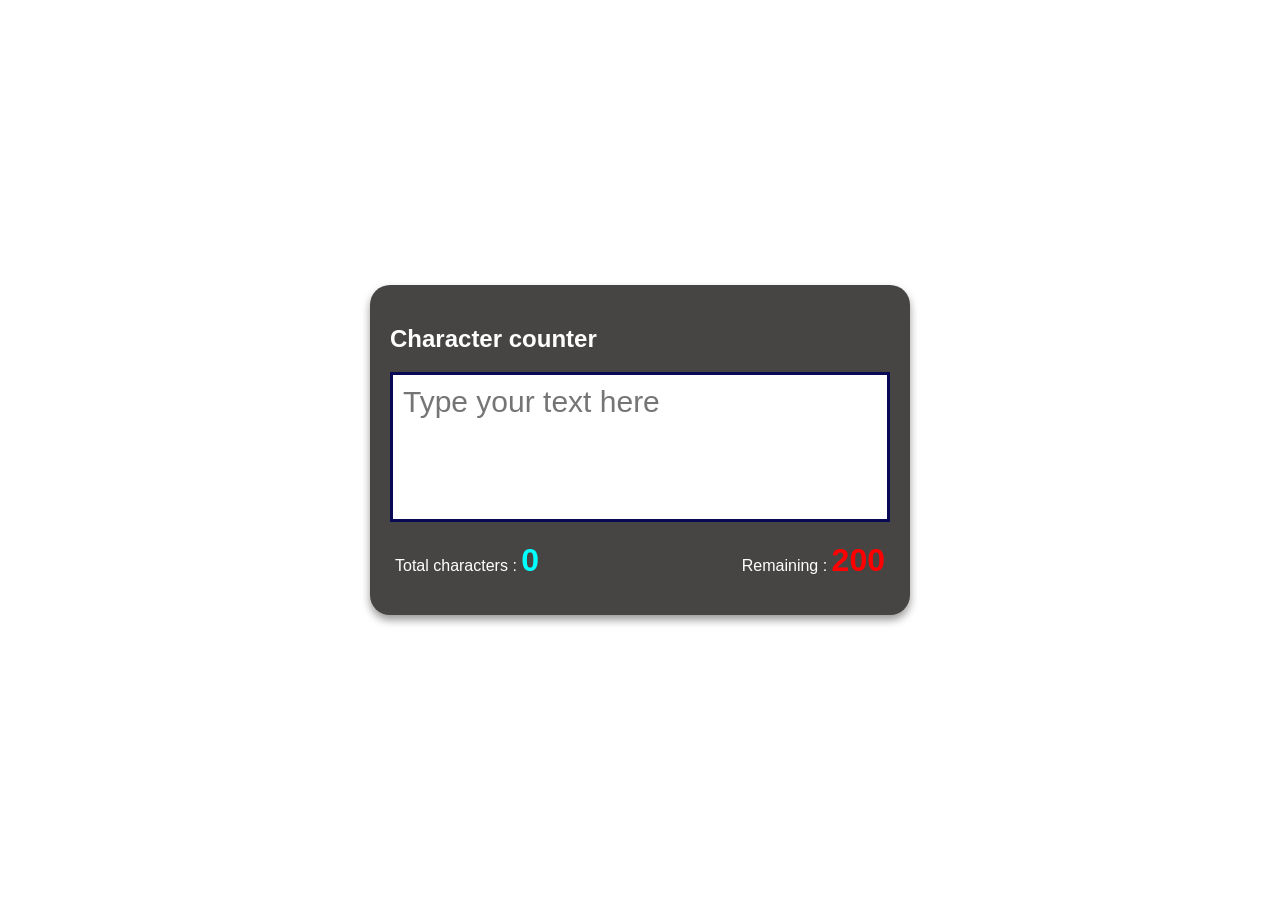
<file: index.html>
<!DOCTYPE html>
<html lang="en">

<head>
    <meta charset="UTF-8">
    <meta http-equiv="X-UA-Compatible" content="IE=edge">
    <meta name="viewport" content="width=device-width, initial-scale=1.0">
    <title>character counter</title>
    <link rel="stylesheet" href="style.css">
</head>

<body>
    <div class="container">
        <h2>Character counter</h2>
        <textarea name="words" id="text" class="text" maxlength="200" placeholder="Type your text here"></textarea>
        <div class="counter-container">
            <p>
                Total characters : <span class="total" id="total"></span>
            </p>

            <p>
                Remaining : <span class="rem" id='rem'></span>
            </p>
        </div>
    </div>
    <script src="script.js"></script>
</body>

</html>
</file>
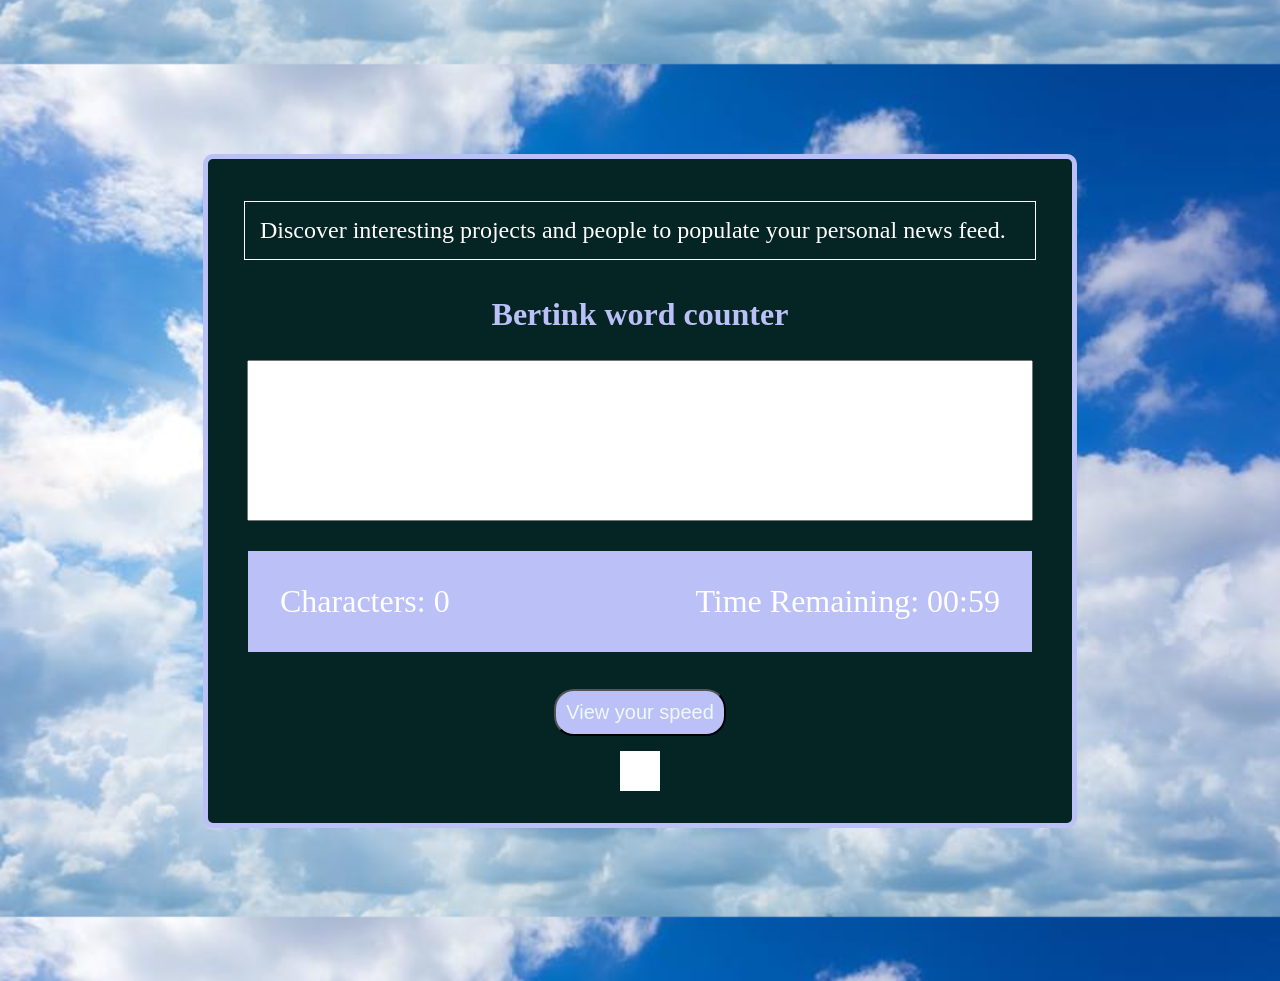
<file: src/index.html>
<!DOCTYPE html>
<html lang="en">
   <head>
      <meta charset="UTF-8" />
      <meta
         http-equiv="X-UA-Compatible"
         content="IE=edge"
      />
      <meta
         name="viewport"
         content="width=device-width, initial-scale=1.0"
      />
      <title>Bertink counting words</title>
      <link
         rel="stylesheet"
         href="style.css"
      />
   </head>
   <body>
      <div class="header"></div>
      <div class="container">
         <div
            class="words"
            id="words"
         ></div>
         <h2>Bertink word counter</h2>
         <textarea
            name=""
            id="text"
            class="text"
            spellcheck="true"
         ></textarea>
         <div class="counter">
            <div class="char">Characters: <span id="char">0</span></div>
            <div class="timer">Time Remaining: 01:00</div>
         </div>
         <button
            class="viewtotal"
            onclick="calculateWordsPerMinute()"
         >
            View your speed
         </button>
         <div class="score"></div>
      </div>
      <script src="script.js"></script>
   </body>
</html>
</file>
<file: style.css>
body {
    margin: 0;
    height: 100vh;
    display: flex;
    align-items: center;
    justify-content: center;
    font-family: Arial, Helvetica, sans-serif;
}

.container {
    padding: 20px;
    margin: 5px;
    background-color: rgb(71, 69, 67);
    color: white;
    box-shadow: 0px 5px 9px rgba(0, 0, 0, .4);
    border-radius: 20px;
    width: 500px;
}

.text {
    width: 100%;
    height: 150px;
    resize: none;
    color: green;
    font-size: 30px;
    font-family: 'Franklin Gothic Medium', 'Arial Narrow', Arial, sans-serif;
    padding: 10px;
    box-sizing: border-box;
    border: solid 3px rgb(9, 9, 86);
}

.counter-container {
    display: flex;
    justify-content: space-between;
    padding: 0px 5px;
}

.total {
    color: aqua;

}

.rem {
    color: red;

}

.counter-container span {
    font-size: 32px;
    font-weight: bold;
}
</file>
<file: src/style.css>
body {
   margin: 0;
   background-color: rgb(236, 245, 245);
   background: url("imagek.jpg");
   background-position: center;
   background-size: 100%;
   height: 109vh;
   display: flex;
   align-items: center;
   justify-content: center;
}

.container {
   background-color: rgb(5, 36, 36);
   width: 800px;
   height: 600px;
   display: flex;
   flex-direction: column;
   align-items: center;
   justify-content: center;
   border: 5px solid rgb(187, 192, 247);
   border-radius: 10px;
   padding: 2rem;
}

.words {
   width: 95%;
   height: auto;
   background: transparent;
   font-size: 24px;
   padding: 15px;
   margin: 10px;
   color: #fff;
   border: 1px solid #fff;
}

.container h2 {
   font-size: 32px;
   color: rgb(187, 192, 247);
}

.another {
   margin: 5px;
   padding: 10px;
   background-color: rgb(122, 122, 127);
   cursor: pointer;
}

.text {
   width: 90%;
   height: 120px;
   color: rgb(5, 36, 36);
   font-size: 28px;
   resize: none;
   padding: 2rem;
}

.counter {
   background-color: rgb(187, 192, 247);
   width: 90%;
   color: white;
   margin-top: 30px;
   display: flex;
   align-items: center;
   justify-content: space-between;
   padding: 2rem;
   font-size: 32px;
   margin-bottom: 2rem;
}

.score {
   color: green;
   padding: 20px;
   background-color: white;
   margin-top: 10px;
}

.viewtotal {
   background-color: rgb(187, 192, 247);
   padding: 10px;
   margin: 5px;
   border-radius: 20px;
   color: aliceblue;
   font-size: 20px;
}

.viewtotal:hover {
   background: transparent;
}

.viewscore:active {
   background-color: white;
   color: black;
}

/* media queries */

@media screen and (max-width: 992px) {
   .container {
      padding: 1rem;
      width: 100%;
   }
   .counter {
      flex-direction: column;
      gap: 3rem;
      padding: 1rem;
      align-items: flex-start;
      font-size: 1.5rem;
   }
}
</file>
